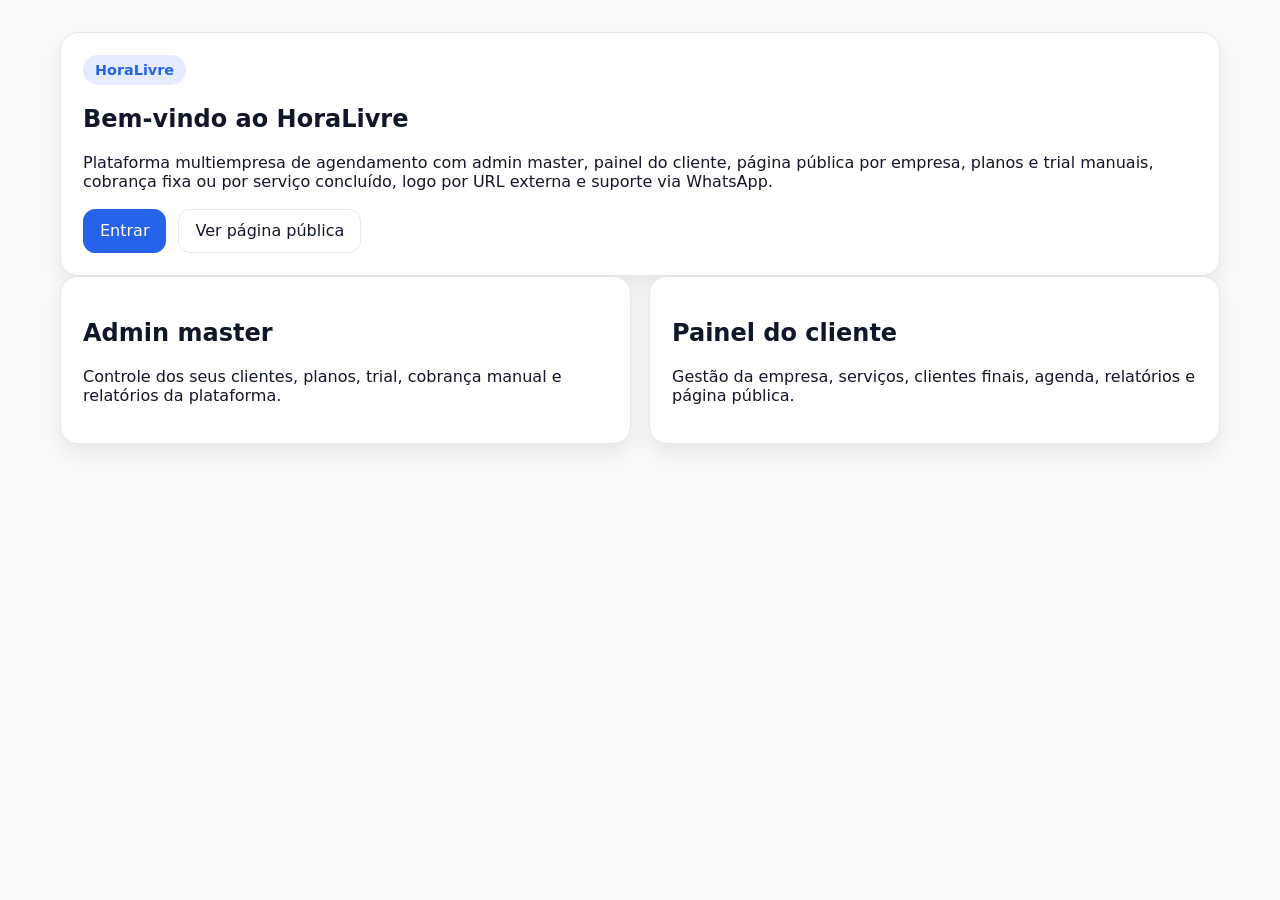
<file: index.html>
<!doctype html>
<html lang="pt-BR">
<head>
  <meta charset="utf-8">
  <meta name="viewport" content="width=device-width, initial-scale=1">
  <title>HoraLivre</title>

  <link rel="stylesheet" href="./assets/css/global.css">
  <link rel="stylesheet" href="./assets/css/components.css">
</head>
<body>
  <main class="landing">
    <section class="hero card">
      <span class="badge">HoraLivre</span>
      <h1>Bem-vindo ao HoraLivre</h1>
      <p>
        Plataforma multiempresa de agendamento com admin master, painel do cliente,
        página pública por empresa, planos e trial manuais, cobrança fixa ou por serviço concluído,
        logo por URL externa e suporte via WhatsApp.
      </p>

      <div class="actions">
        <a class="button primary" href="./login.html">Entrar</a>
        <a class="button" href="./agendar.html?slug=demo-horalivre">Ver página pública</a>
      </div>
    </section>

    <section class="grid two-col">
      <article class="card">
        <h2>Admin master</h2>
        <p>
          Controle dos seus clientes, planos, trial, cobrança manual e relatórios da plataforma.
        </p>
      </article>

      <article class="card">
        <h2>Painel do cliente</h2>
        <p>
          Gestão da empresa, serviços, clientes finais, agenda, relatórios e página pública.
        </p>
      </article>
    </section>
  </main>
</body>
</html>
</file>
<file: assets/css/global.css>
:root {
  --bg: #0f172a;
  --panel: #111827;
  --panel-2: #1f2937;
  --card: #ffffff;
  --text: #0f172a;
  --muted: #6b7280;
  --line: #e5e7eb;
  --primary: #2563eb;
  --primary-strong: #1d4ed8;
  --danger: #dc2626;
  --success: #16a34a;
  --surface: #f8fafc;
  --shadow: 0 10px 25px rgba(15, 23, 42, 0.08);
  --radius: 18px;
  --radius-sm: 12px;
  --max-width: 1200px;
  --sidebar-width: 280px;
  --font: Inter, ui-sans-serif, system-ui, -apple-system, BlinkMacSystemFont, "Segoe UI", sans-serif;
}

* {
  box-sizing: border-box;
}

html {
  scroll-behavior: smooth;
}

body {
  margin: 0;
  font-family: var(--font);
  background: var(--surface);
  color: var(--text);
}

a {
  color: inherit;
  text-decoration: none;
}

button,
input,
select,
textarea {
  font: inherit;
}

main {
  width: 100%;
}

.landing,
.public-page {
  max-width: var(--max-width);
  margin: 0 auto;
  padding: 32px 20px 56px;
}

.center-page {
  min-height: 100vh;
  display: grid;
  place-items: center;
  padding: 24px;
}

.app-shell {
  min-height: 100vh;
  display: grid;
  grid-template-columns: var(--sidebar-width) 1fr;
}

.sidebar {
  background: var(--bg);
  color: #fff;
  padding: 28px 20px;
  display: flex;
  flex-direction: column;
  justify-content: space-between;
  gap: 24px;
}

.sidebar-title {
  margin: 14px 0 6px;
  font-size: 1.4rem;
}

.sidebar-subtitle {
  margin: 0;
  color: rgba(255, 255, 255, 0.72);
}

.sidebar-footer {
  display: grid;
  gap: 10px;
}

.content {
  padding: 28px;
}

.page-header {
  margin-bottom: 24px;
}

.eyebrow {
  text-transform: uppercase;
  letter-spacing: 0.08em;
  color: var(--primary);
  font-size: 0.8rem;
  font-weight: 700;
  margin: 0 0 6px;
}

.section {
  margin-bottom: 24px;
}

.section-heading {
  margin-bottom: 14px;
}

.section-heading h3 {
  margin: 0 0 6px;
}

.grid {
  display: grid;
  gap: 18px;
}

.two-col {
  grid-template-columns: repeat(2, minmax(0, 1fr));
}

.stack {
  display: grid;
  gap: 14px;
}

.small {
  gap: 10px;
}

.top-gap {
  margin-top: 16px;
}

.muted {
  color: var(--muted);
}

.feedback {
  min-height: 22px;
  margin: 12px 0 0;
  color: var(--muted);
}

.feedback.error {
  color: var(--danger);
}

.feedback.success {
  color: var(--success);
}

.auth-card {
  width: 100%;
  max-width: 460px;
}

@media (max-width: 960px) {
  .app-shell {
    grid-template-columns: 1fr;
  }

  .sidebar {
    position: static;
  }

  .two-col {
    grid-template-columns: 1fr;
  }
}
</file>
<file: assets/css/components.css>
.card {
  background: var(--card);
  border: 1px solid var(--line);
  border-radius: var(--radius);
  box-shadow: var(--shadow);
  padding: 22px;
}

.badge {
  display: inline-flex;
  align-items: center;
  justify-content: center;
  min-height: 30px;
  padding: 0 12px;
  border-radius: 999px;
  background: rgba(37, 99, 235, 0.12);
  color: var(--primary);
  font-weight: 700;
  font-size: 0.9rem;
}

.actions {
  display: flex;
  gap: 12px;
  flex-wrap: wrap;
  margin-top: 18px;
}

.button {
  display: inline-flex;
  justify-content: center;
  align-items: center;
  min-height: 44px;
  padding: 0 16px;
  border: 1px solid var(--line);
  border-radius: var(--radius-sm);
  background: #fff;
  color: var(--text);
  cursor: pointer;
  transition: 0.2s ease;
}

.button:hover {
  transform: translateY(-1px);
}

.button.primary {
  background: var(--primary);
  border-color: var(--primary);
  color: #fff;
}

.button.primary:hover {
  background: var(--primary-strong);
  border-color: var(--primary-strong);
}

.button.danger {
  background: var(--danger);
  border-color: var(--danger);
  color: #fff;
}

.link {
  color: var(--primary);
  font-weight: 600;
}

.nav-list {
  display: grid;
  gap: 8px;
}

.nav-link {
  display: block;
  padding: 12px 14px;
  border-radius: 12px;
  color: rgba(255, 255, 255, 0.82);
  background: transparent;
}

.nav-link:hover,
.nav-link.active {
  background: rgba(255, 255, 255, 0.08);
  color: #fff;
}

.stats-grid {
  display: grid;
  grid-template-columns: repeat(3, minmax(0, 1fr));
  gap: 16px;
}

.stat-card {
  background: #fff;
  border: 1px solid var(--line);
  border-radius: var(--radius);
  padding: 18px;
  box-shadow: var(--shadow);
}

.stat-label {
  display: block;
  color: var(--muted);
  font-size: 0.92rem;
  margin-bottom: 8px;
}

.stat-value {
  font-size: 1.6rem;
  line-height: 1.1;
}

.table-wrapper {
  width: 100%;
  overflow-x: auto;
}

.table {
  width: 100%;
  border-collapse: collapse;
}

.table th,
.table td {
  padding: 14px 10px;
  border-bottom: 1px solid var(--line);
  text-align: left;
  vertical-align: top;
}

.table th {
  color: var(--muted);
  font-size: 0.9rem;
  font-weight: 700;
}

.simple-list {
  list-style: none;
  margin: 0;
  padding: 0;
  display: grid;
  gap: 12px;
}

.simple-list li {
  padding: 14px 16px;
  border: 1px solid var(--line);
  border-radius: 14px;
  background: #fff;
}

label {
  display: grid;
  gap: 8px;
}

input,
select,
textarea {
  width: 100%;
  min-height: 46px;
  padding: 0 14px;
  border: 1px solid var(--line);
  border-radius: 12px;
  background: #fff;
}

.divider {
  height: 1px;
  background: var(--line);
  margin: 18px 0;
}

@media (max-width: 960px) {
  .stats-grid {
    grid-template-columns: 1fr;
  }
}
</file>
